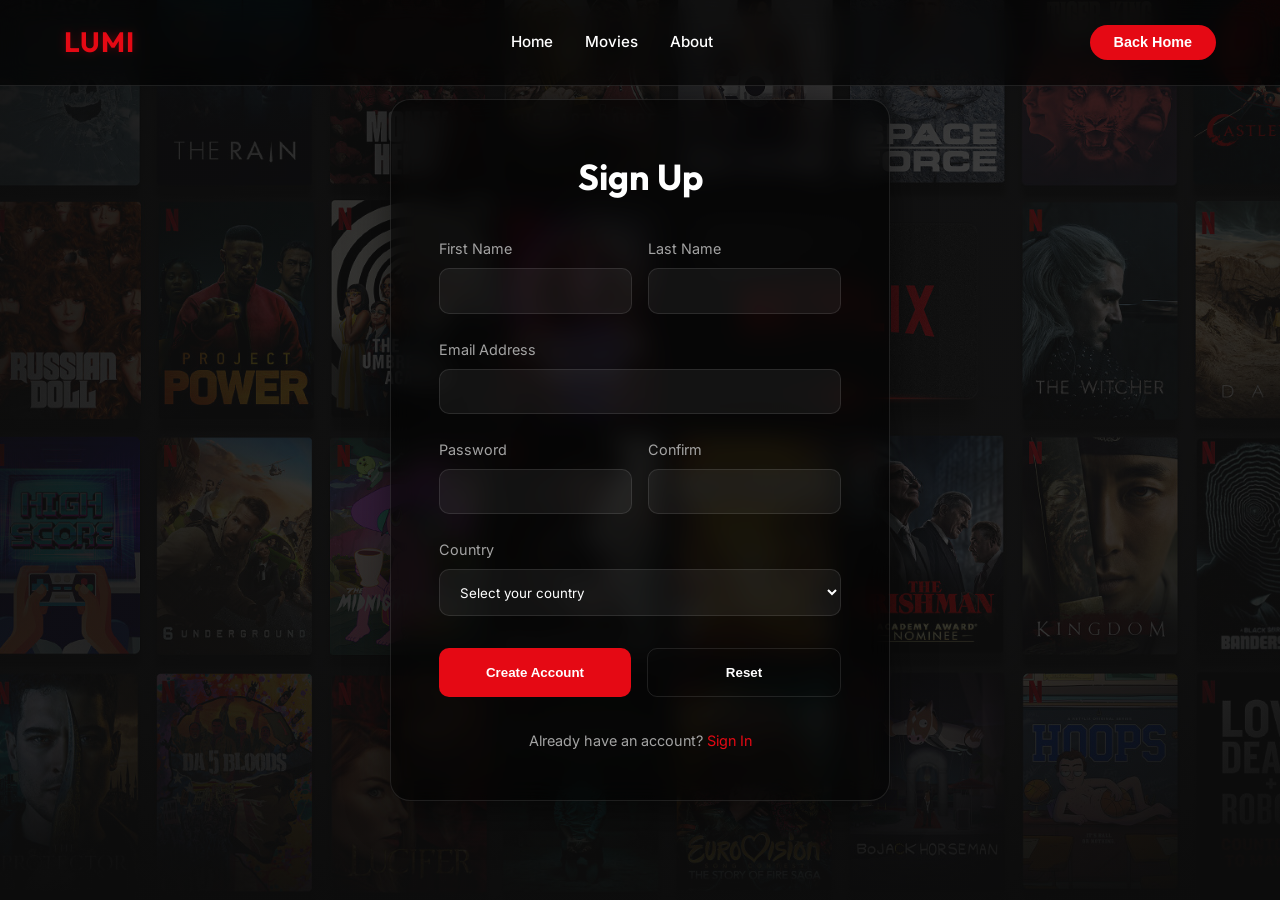
<file: register.html>
<!DOCTYPE html>
<html lang="en">

<head>
  <meta charset="UTF-8">
  <meta name="viewport" content="width=device-width, initial-scale=1.0">
  <title>Sign Up | Lumi</title>
  <link rel="stylesheet" href="style.css">
  <style>
    .register-container {
      min-height: 100vh;
      display: flex;
      justify-content: center;
      align-items: center;
      padding: 80px 20px;
      background: linear-gradient(rgba(15, 15, 15, 0.8), rgba(15, 15, 15, 0.8)), url('1683747988_background-size1920x1080-4e1694a6-75aa-4c36-9d4d-7fb6a3102005-bc5318781aad7f5c8520.jpg');
      background-size: cover;
      background-position: center;
    }

    .register-card {
      background: var(--glass);
      backdrop-filter: blur(var(--blur));
      border: 1px solid var(--glass-border);
      border-radius: 20px;
      padding: 3rem;
      width: 100%;
      max-width: 500px;
      box-shadow: 0 10px 40px rgba(0, 0, 0, 0.5);
    }

    .register-card h2 {
      font-size: 2.25rem;
      margin-bottom: 2rem;
      text-align: center;
      color: var(--text-main);
    }

    .form-group {
      margin-bottom: 1.5rem;
    }

    .form-group label {
      display: block;
      margin-bottom: 0.5rem;
      color: var(--text-dim);
      font-size: 0.9rem;
    }

    .form-group input,
    .form-group select {
      width: 100%;
      padding: 0.85rem 1rem;
      background: rgba(255, 255, 255, 0.05);
      border: 1px solid var(--glass-border);
      border-radius: 10px;
      color: white;
      font-family: inherit;
      transition: var(--transition);
    }

    .form-group input:focus,
    .form-group select:focus {
      outline: none;
      border-color: var(--primary);
      background: rgba(255, 255, 255, 0.1);
    }

    .form-row {
      display: grid;
      grid-template-columns: 1fr 1fr;
      gap: 1rem;
    }

    .btn-group {
      display: flex;
      gap: 1rem;
      margin-top: 2rem;
    }

    .btn-primary,
    .btn-secondary {
      flex: 1;
      padding: 1rem;
      border-radius: 10px;
      font-weight: 600;
      cursor: pointer;
      transition: var(--transition);
    }

    .btn-primary {
      background: var(--primary);
      color: white;
      border: none;
    }

    .btn-primary:hover {
      background: var(--primary-hover);
      transform: translateY(-2px);
      box-shadow: 0 5px 15px rgba(229, 9, 20, 0.3);
    }

    .btn-secondary {
      background: transparent;
      color: var(--text-main);
      border: 1px solid var(--glass-border);
    }

    .btn-secondary:hover {
      background: rgba(255, 255, 255, 0.1);
    }

    .footer-link {
      text-align: center;
      margin-top: 2rem;
      color: var(--text-dim);
      font-size: 0.9rem;
    }

    .footer-link a {
      color: var(--primary);
      text-decoration: none;
    }
  </style>
</head>

<body>
  <nav>
    <div class="logo">Lumi</div>
    <div class="nav-links">
      <a href="index.html">Home</a>
      <a href="Movies.html">Movies</a>
      <a href="about.html">About</a>
    </div>
    <div class="nav-right">
      <button class="login-btn" onclick="window.location.href='index.html'">Back Home</button>
    </div>
  </nav>

  <main class="register-container">
    <div class="register-card">
      <h2>Sign Up</h2>
      <form id="registrationForm">
        <div class="form-row">
          <div class="form-group">
            <label for="firstName">First Name</label>
            <input type="text" id="firstName" required>
          </div>
          <div class="form-group">
            <label for="lastName">Last Name</label>
            <input type="text" id="lastName" required>
          </div>
        </div>

        <div class="form-group">
          <label for="email">Email Address</label>
          <input type="email" id="email" required>
        </div>

        <div class="form-row">
          <div class="form-group">
            <label for="password">Password</label>
            <input type="password" id="password" required>
          </div>
          <div class="form-group">
            <label for="confirmPassword">Confirm</label>
            <input type="password" id="confirmPassword" required>
          </div>
        </div>

        <div class="form-group">
          <label for="country">Country</label>
          <select id="country" required>
            <option value="">Select your country</option>
            <option>Kazakhstan</option>
            <option>USA</option>
            <option>UK</option>
            <option>Germany</option>
            <option>Japan</option>
          </select>
        </div>

        <div class="btn-group">
          <button type="submit" class="btn-primary">Create Account</button>
          <button type="reset" class="btn-secondary">Reset</button>
        </div>

        <p class="footer-link">Already have an account? <a href="#">Sign In</a></p>
      </form>
    </div>
  </main>

  <script>
    document.getElementById('registrationForm').addEventListener('submit', (e) => {
      e.preventDefault();
      const password = document.getElementById('password').value;
      const confirm = document.getElementById('confirmPassword').value;

      if (password !== confirm) {
        alert("Passwords do not match!");
        return;
      }

      alert("Registration successful! (Demo only)");
      window.location.href = 'index.html';
    });
  </script>
</body>

</html>
</file>
<file: style.css>
@import url('https://fonts.googleapis.com/css2?family=Inter:wght@300;400;500;600;700&family=Outfit:wght@400;600;700&display=swap');

:root {
  --primary: #e50914;
  /* Netflix red style */
  --primary-hover: #b20710;
  --bg-dark: #0f0f0f;
  --bg-card: rgba(255, 255, 255, 0.05);
  --bg-card-hover: rgba(255, 255, 255, 0.1);
  --text-main: #ffffff;
  --text-dim: #a3a3a3;
  --accent: #facc15;
  --glass: rgba(0, 0, 0, 0.6);
  --glass-border: rgba(255, 255, 255, 0.1);
  --blur: 12px;
  --transition: all 0.3s cubic-bezier(0.4, 0, 0.2, 1);
}

* {
  margin: 0;
  padding: 0;
  box-sizing: border-box;
}

body {
  font-family: 'Inter', sans-serif;
  background-color: var(--bg-dark);
  color: var(--text-main);
  line-height: 1.6;
  overflow-x: hidden;
  min-height: 100vh;
}

/* Typography styles */
h1,
h2,
h3,
.logo {
  font-family: 'Outfit', sans-serif;
}

/* Navigation */
nav {
  display: flex;
  align-items: center;
  justify-content: space-between;
  padding: 1.25rem 5%;
  background: var(--glass);
  backdrop-filter: blur(var(--blur));
  -webkit-backdrop-filter: blur(var(--blur));
  border-bottom: 1px solid var(--glass-border);
  position: fixed;
  top: 0;
  left: 0;
  right: 0;
  z-index: 1000;
  transition: var(--transition);
}

.logo {
  font-size: 1.75rem;
  font-weight: 700;
  color: var(--primary);
  text-transform: uppercase;
  letter-spacing: 1px;
  cursor: pointer;
  text-shadow: 0 0 10px rgba(229, 9, 20, 0.3);
}

.nav-links {
  display: flex;
  gap: 2rem;
}

.nav-links a {
  text-decoration: none;
  color: var(--text-main);
  font-weight: 500;
  font-size: 0.95rem;
  position: relative;
  padding: 5px 0;
  transition: var(--transition);
}

.nav-links a::after {
  content: '';
  position: absolute;
  bottom: 0;
  left: 0;
  width: 0;
  height: 2px;
  background-color: var(--primary);
  transition: var(--transition);
}

.nav-links a:hover {
  color: var(--primary);
}

.nav-links a:hover::after {
  width: 100%;
}

.nav-right {
  display: flex;
  align-items: center;
  gap: 1.5rem;
}

/* Search Bar */
.search-box {
  display: flex;
  align-items: center;
  background: rgba(255, 255, 255, 0.08);
  border: 1px solid var(--glass-border);
  border-radius: 50px;
  padding: 6px 16px;
  transition: var(--transition);
}

.search-box:focus-within {
  background: rgba(255, 255, 255, 0.12);
  border-color: var(--primary);
  box-shadow: 0 0 0 3px rgba(229, 9, 20, 0.2);
}

.search-box input {
  border: none;
  background: transparent;
  color: #fff;
  outline: none;
  font-size: 0.9rem;
  padding: 4px 8px;
  width: 200px;
}

.search-box button {
  background: transparent;
  border: none;
  color: var(--text-dim);
  cursor: pointer;
  font-weight: 600;
  transition: var(--transition);
}

.search-box button:hover {
  color: var(--primary);
}

/* Buttons */
.login-btn {
  background: var(--primary);
  color: #fff;
  font-weight: 600;
  padding: 0.6rem 1.5rem;
  border-radius: 50px;
  border: none;
  cursor: pointer;
  transition: var(--transition);
  font-size: 0.9rem;
}

.login-btn:hover {
  background: var(--primary-hover);
  transform: translateY(-2px);
  box-shadow: 0 4px 12px rgba(229, 9, 20, 0.4);
}

/* Movie Container & Cards */
.movies {
  display: grid;
  grid-template-columns: repeat(auto-fill, minmax(220px, 1fr));
  gap: 2rem;
  padding: 120px 5% 40px;
  max-width: 1400px;
  margin: 0 auto;
}

.movie-card {
  background: var(--bg-card);
  border: 1px solid var(--glass-border);
  border-radius: 12px;
  overflow: hidden;
  transition: var(--transition);
  cursor: pointer;
  position: relative;
  display: flex;
  flex-direction: column;
}

.movie-card:hover {
  transform: translateY(-8px);
  background: var(--bg-card-hover);
  border-color: rgba(255, 255, 255, 0.2);
  box-shadow: 0 12px 30px rgba(0, 0, 0, 0.5);
}

.movie-card img {
  width: 100%;
  aspect-ratio: 2/3;
  object-fit: cover;
  transition: var(--transition);
}

.movie-card:hover img {
  filter: brightness(0.8);
}

.movie-card h3 {
  padding: 1rem 1rem 0.5rem;
  font-size: 1.1rem;
  font-weight: 600;
  white-space: nowrap;
  overflow: hidden;
  text-overflow: ellipsis;
}

.movie-card p {
  padding: 0 1rem 1rem;
  color: var(--accent);
  font-weight: 500;
  display: flex;
  align-items: center;
  gap: 4px;
}

/* Landing Section */
.hero {
  height: 80vh;
  display: flex;
  flex-direction: column;
  justify-content: center;
  align-items: center;
  text-align: center;
  padding: 0 5%;
  background: linear-gradient(rgba(15, 15, 15, 0.4), var(--bg-dark)), url('1683747988_background-size1920x1080-4e1694a6-75aa-4c36-9d4d-7fb6a3102005-bc5318781aad7f5c8520.jpg');
  background-size: cover;
  background-position: center;
  margin-bottom: 2rem;
}

.hero h1 {
  font-size: clamp(2.5rem, 8vw, 4.5rem);
  margin-bottom: 1rem;
  font-weight: 800;
  line-height: 1.1;
  max-width: 900px;
}

.hero p {
  font-size: 1.25rem;
  color: var(--text-dim);
  max-width: 600px;
  margin-bottom: 2rem;
}

/* Responsive */
@media (max-width: 768px) {
  nav {
    padding: 1rem 5%;
  }

  .nav-links {
    display: none;
    /* Add mobile menu later if needed */
  }

  .search-box input {
    width: 120px;
  }
}

/* Skeleton Loading */
.skeleton {
  background: linear-gradient(90deg, var(--bg-card) 25%, rgba(255, 255, 255, 0.1) 50%, var(--bg-card) 75%);
  background-size: 200% 100%;
  animation: loading 1.5s infinite;
}

@keyframes loading {
  0% {
    background-position: 200% 0;
  }

  100% {
    background-position: -200% 0;
  }
}

/* Modal Details */
.modal-overlay {
  position: fixed;
  top: 0;
  left: 0;
  width: 100%;
  height: 100%;
  background: rgba(0, 0, 0, 0.9);
  display: none;
  justify-content: center;
  align-items: center;
  z-index: 2000;
  backdrop-filter: blur(8px);
}

.modal-overlay.active {
  display: flex;
}

.modal-content {
  background: var(--bg-dark);
  border: 1px solid var(--glass-border);
  border-radius: 20px;
  width: 90%;
  max-width: 900px;
  max-height: 90vh;
  overflow-y: auto;
  display: grid;
  grid-template-columns: 1fr 2fr;
  gap: 2rem;
  padding: 3rem;
  position: relative;
  box-shadow: 0 20px 50px rgba(0, 0, 0, 0.8);
  animation: modalIn 0.4s cubic-bezier(0.4, 0, 0.2, 1);
}

@keyframes modalIn {
  from {
    opacity: 0;
    transform: translateY(20px);
  }

  to {
    opacity: 1;
    transform: translateY(0);
  }
}

.modal-close {
  position: absolute;
  top: 1rem;
  right: 1.5rem;
  font-size: 2rem;
  color: white;
  cursor: pointer;
  z-index: 10;
  transition: var(--transition);
}

.modal-close:hover {
  color: var(--primary);
}

.modal-poster {
  width: 100%;
  border-radius: 12px;
  box-shadow: 0 10px 30px rgba(0, 0, 0, 0.5);
}

.modal-info h2 {
  font-size: 2.5rem;
  margin-bottom: 1rem;
  color: var(--text-main);
}

.modal-info .meta {
  display: flex;
  flex-wrap: wrap;
  gap: 1.5rem;
  margin-bottom: 2rem;
  color: var(--text-dim);
  font-weight: 500;
}

.modal-info p {
  font-size: 1.1rem;
  line-height: 1.8;
  color: var(--text-dim);
}

@media (max-width: 768px) {
  .modal-content {
    grid-template-columns: 1fr;
    padding: 2rem;
    width: 95%;
  }

  .modal-info h2 {
    font-size: 1.75rem;
  }
}

.hero-cta {
  background: #9b080f;
  /* Darker red */
  border: none;
  color: white;
  font-family: 'Outfit', sans-serif;
  font-size: 1rem;
  font-weight: 600;
  letter-spacing: 1px;
  text-transform: uppercase;
  padding: 0.9rem 2.2rem;
  border-radius: 50px;
  cursor: pointer;
  transition: var(--transition);
  text-align: center;
  margin-top: 15vh;
  box-shadow: 0 10px 20px rgba(0, 0, 0, 0.4);
}

.hero-cta:hover {
  background: #7d060c;
  /* Even darker red */
  transform: translateY(-3px);
  box-shadow: 0 15px 30px rgba(0, 0, 0, 0.5);
}
</file>
